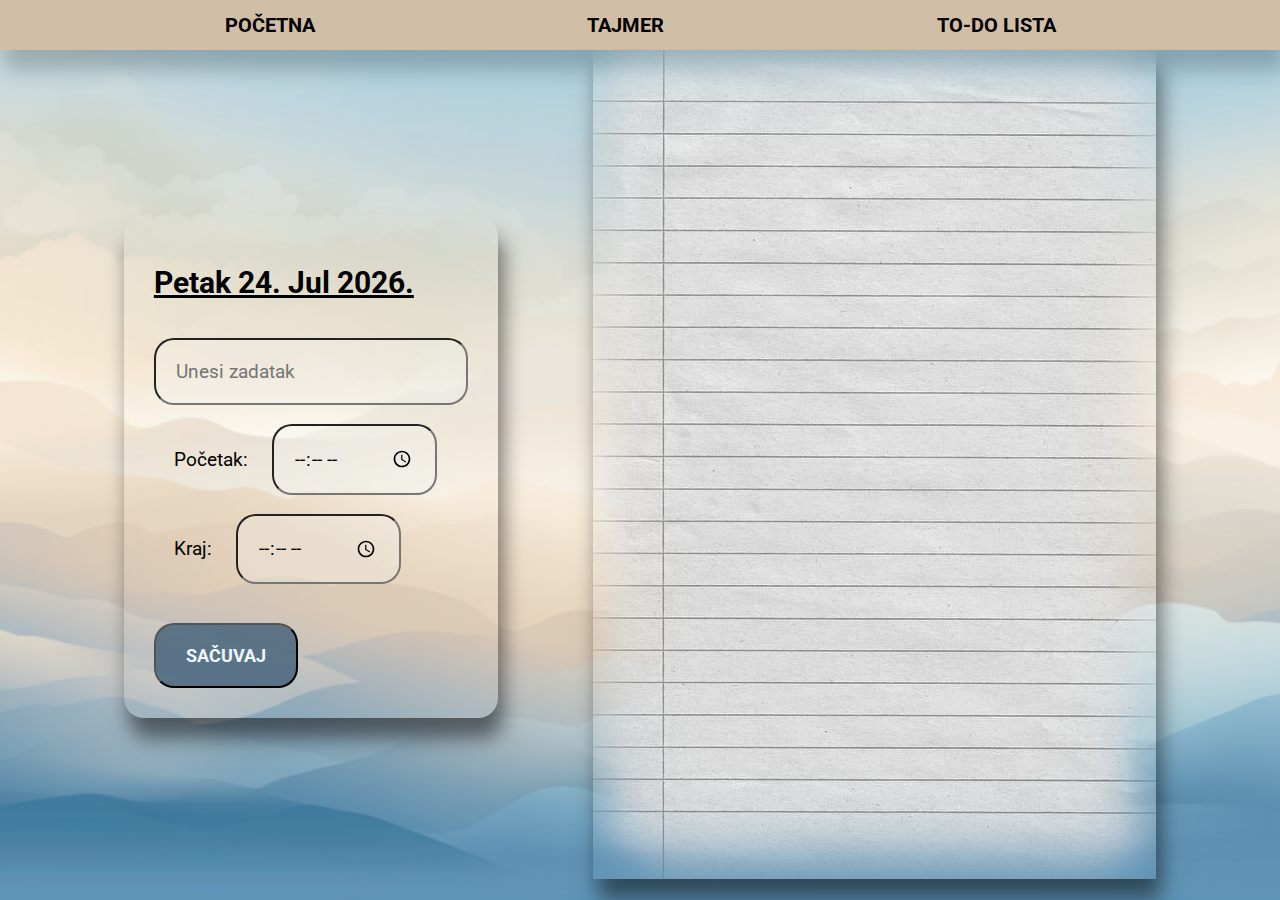
<file: PAGE/strikethrough.html>
<!DOCTYPE html>
<html lang="en">
  <head>
    <meta charset="UTF-8" />
    <meta name="viewport" content="width=device-width, initial-scale=1.0" />
    <link rel="stylesheet" href="../STYLE/strikethrough.css" />
    <title>To-do</title>
  </head>
  <body>
    <div class="navbarHolder">
      <a href="/FonisaHakaton/index.html">POČETNA</a>
      <a href="/FonisaHakaton/PAGE/tajmer.html">TAJMER</a>
      <a href="/FonisaHakaton/PAGE/strikethrough.html">TO-DO LISTA</a>
    </div>

    <div class="container">
      <div class="forma">
        <div id="dateDisplay"></div>

        <br /><br />
        <form id="dataForm" onsubmit="displayData(); return false;">
          <input type="text" id="dataInput" placeholder="Unesi zadatak" />
          <br /><br />
          <label for="startTime" class="vreme">Početak:</label>
          <input type="time" id="startTime" class="vreme" name="startTime" />
          <br />
          <br />
          <label for="endTime" class="vreme">Kraj:</label>
          <input type="time" id="endTime" class="vreme" name="endTime" />
          <br />
          <br />
          <input type="submit" id="button" value="SAČUVAJ" />
        </form>
      </div>
      <br />
      <div class="outputs">
        <img class="papir" src="../slike/unnamed.png" alt="papir" />
        <div id="output"></div>
      </div>
    </div>
    <script src="../SCRIPT/strikethrough.js"></script>
  </body>
</html>
</file>
<file: STYLE/strikethrough.css>
@import url("https://fonts.googleapis.com/css2?family=Roboto:wght@300;700&display=swap");

* {
  margin: 0;
  padding: 0;
  font-family: "Roboto", sans-serif;
  text-decoration: none;
}

.navbarHolder {
  height: 50px;
  background-color: rgb(209, 190, 166);
  display: flex;
  justify-content: space-evenly;
  align-items: center;
  gap: 48px;
  font-size: 20px;
  font-weight: bold;
  font-family: "Roboto", sans-serif;
  text-decoration: none;
  box-shadow: 5px 20px 20px rgba(0, 0, 0, 0.2);
}

.navbarHolder a {
  color: black;
}
.navbarHolder a:hover {
  color: rgb(242, 239, 236);
}

body {
  font-family: "Roboto", sans-serif;

  background-image: url("../slike/background.webp");
  background-attachment: fixed;
  background-position: center;
  background-repeat: no-repeat;
  background-size: cover;
}

.container {
  display: flex;
  align-items: center;
  justify-content: space-around;
  margin-left: 100px;
  margin-right: 100px;
}

.forma {
  padding: 30px;
  display: flex;
  flex-direction: column;
  box-shadow: 5px 20px 20px rgba(0, 0, 0, 0.5);
  border-radius: 20px;
}

.papir {
  position: relative;
  box-shadow: 5px 20px 20px rgba(0, 0, 0, 0.5);
}

#dataInput {
  padding: 20px;
  border-radius: 20px;
  font-size: larger;
  width: 270px;
  background-color: rgba(241, 244, 246, 0.3);
}

#startTime {
  background-color: rgba(241, 244, 246, 0.3);
}
#endTime {
  background-color: rgba(241, 244, 246, 0.3);
}

#button {
  padding: 20px 30px;
  background-color: rgba(45, 80, 109, 0.7);
  border-radius: 20px;
  color: aliceblue;
  margin-top: 20px;
  font-weight: bold;
  font-size: large;
}

#button:hover {
  cursor: pointer;
  background-color: rgb(121, 151, 175);
  transform: scale(1.1);
}

.vreme {
  padding: 20px;
  border-radius: 20px;
  font-size: larger;
}

#output {
  position: absolute;
  font-family: cursive;
  margin-top: 10px;
  line-height: 33px;
  font-size: 25px;
  top: 97px;
  left: 900px;
}

.container {
  text-align: left;
}

.strikethrough {
  text-decoration: line-through;
}

#output:hover {
  cursor: pointer;
}

#dateDisplay {
  margin-top: 20px;
  font-size: 30px;
  font-weight: bold;
  text-decoration: underline;
}
</file>
